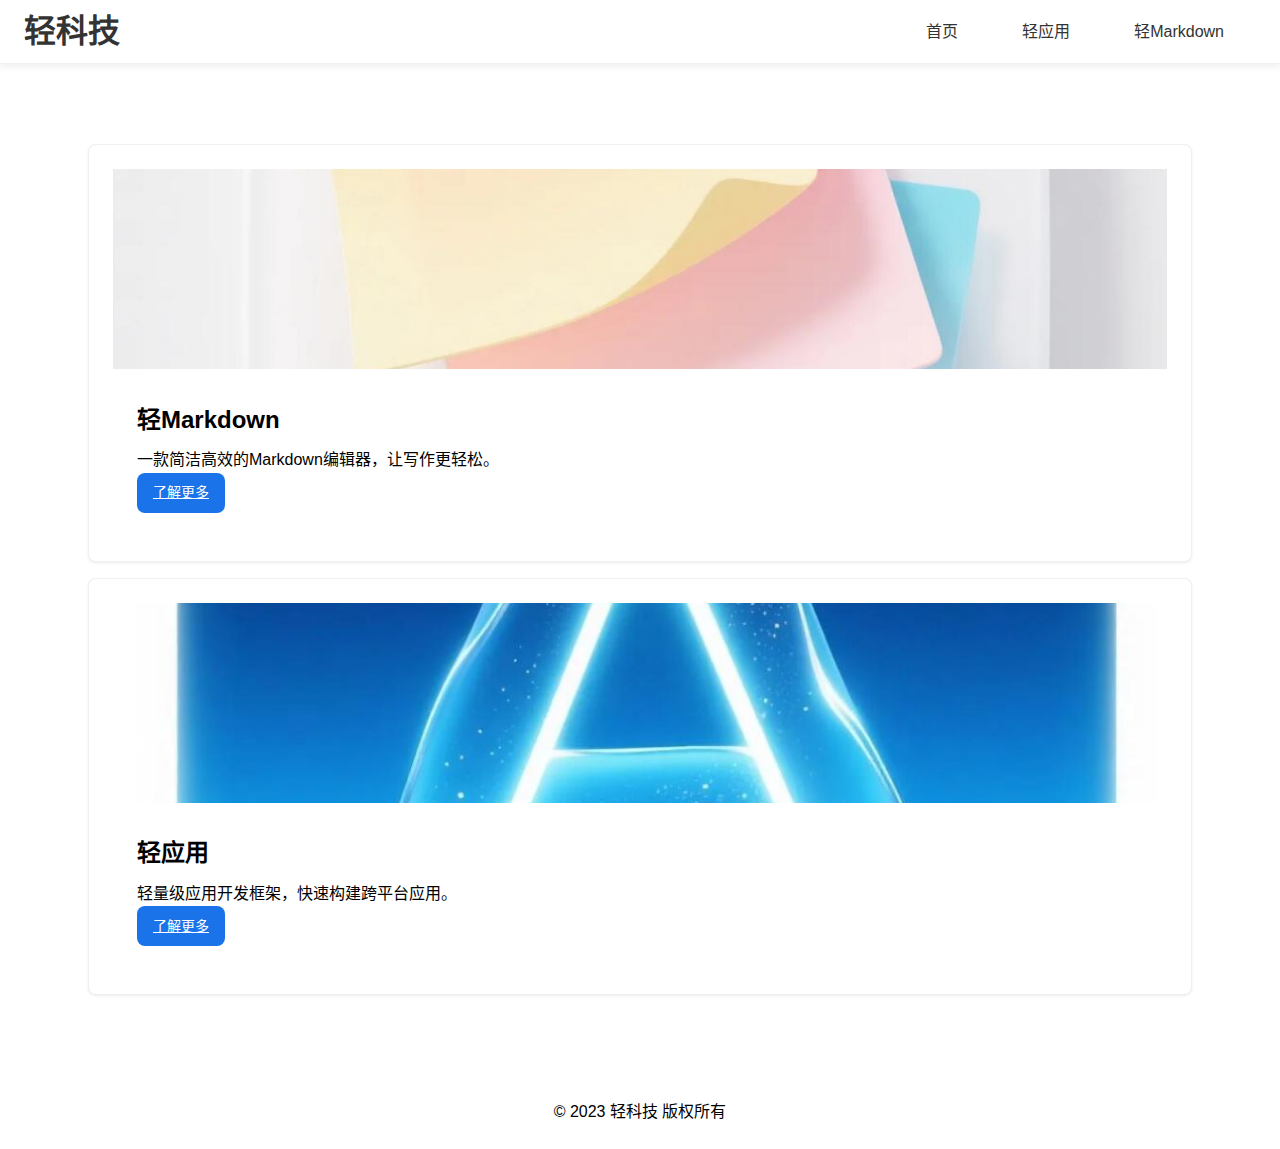
<file: index.html>
<!DOCTYPE html>
<html lang="zh-CN">
<head>
    <meta charset="UTF-8">
    <meta name="viewport" content="width=device-width, initial-scale=1.0">
    <title>轻科技产品</title>
    <link rel="stylesheet" href="styles.css">
</head>
<body>
    <header>
        <h1>轻科技</h1>
        <nav>
            <a href="index.html">首页</a>
            <a href="light-app.html">轻应用</a>
            <a href="light-markdown.html">轻Markdown</a>
        </nav>
    </header>

    <div class="container">
        <div class="product-card">
            <img src="Notes.ico" alt="轻Markdown">
            <div class="product-info">
                <h2>轻Markdown</h2>
                <p>一款简洁高效的Markdown编辑器，让写作更轻松。</p>
                <a href="light-markdown.html" class="btn">了解更多</a>
            </div>
        </div>

        <div class="product-card">
            <img src="APP.ico" alt="轻应用">
            <div class="product-info">
                <h2>轻应用</h2>
                <p>轻量级应用开发框架，快速构建跨平台应用。</p>
                <a href="light-app.html" class="btn">了解更多</a>
            </div>
        </div>
    </div>

    <footer>
        <p>&copy; 2023 轻科技 版权所有</p>
    </footer>
</body>
</html>
</file>
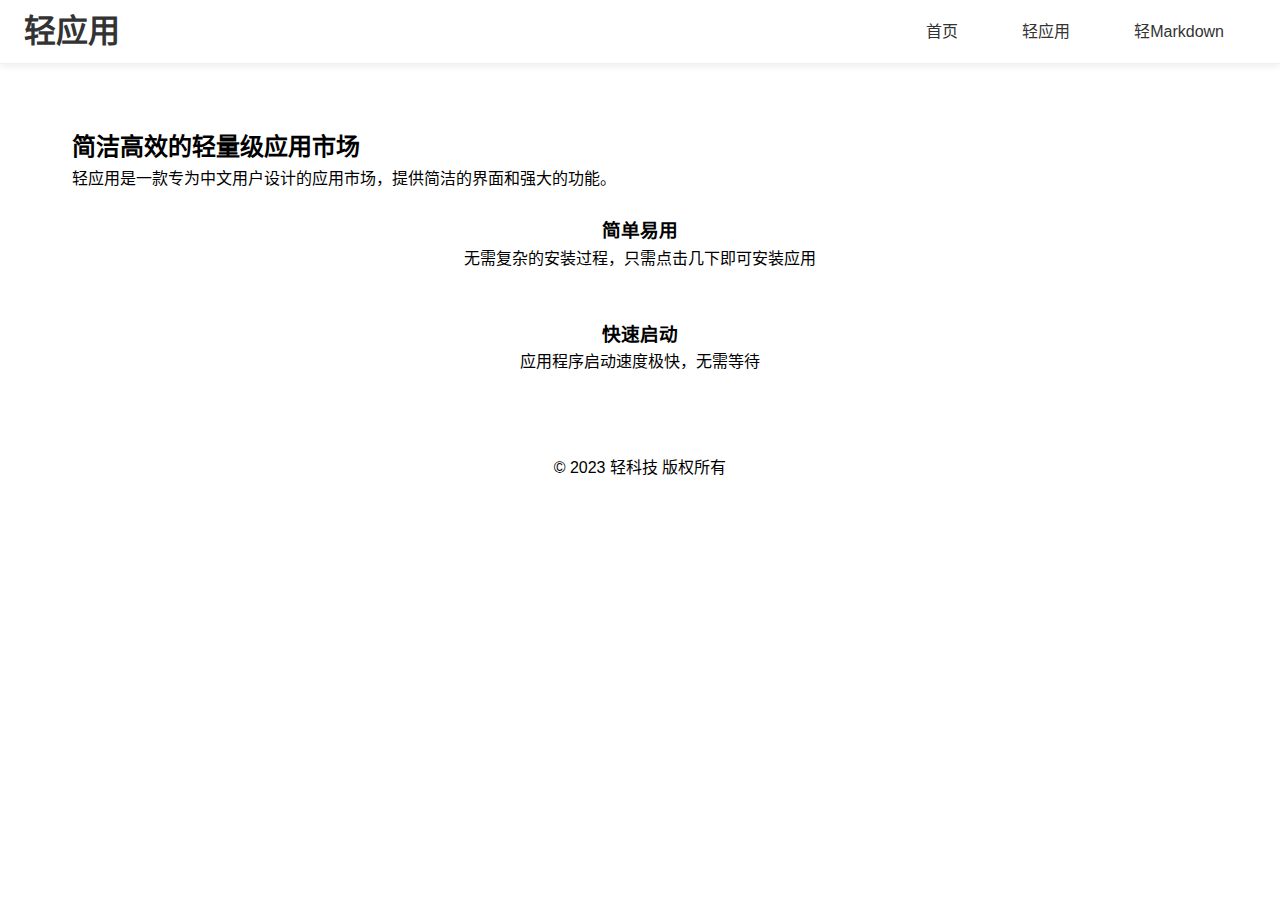
<file: light-app.html>
<!DOCTYPE html>
<html lang="zh-CN">
<head>
    <meta charset="UTF-8">
    <meta name="viewport" content="width=device-width, initial-scale=1.0">
    <title>轻应用 - 轻科技</title>
    <link rel="stylesheet" href="styles.css">
</head>
<body>
    <header>
        <h1>轻应用</h1>
        <nav>
            <a href="index.html">首页</a>
            <a href="light-app.html">轻应用</a>
            <a href="light-markdown.html">轻Markdown</a>
        </nav>
    </header>
    <div class="container">
        <div class="product-hero">
            <div>
                <h2>简洁高效的轻量级应用市场</h2>
                <p>轻应用是一款专为中文用户设计的应用市场，提供简洁的界面和强大的功能。</p>
            </div>
            <div class="feature">
            <h3>简单易用</h3>
            <p>无需复杂的安装过程，只需点击几下即可安装应用</p>
         </div>
        <div class="feature">
            <h3>快速启动</h3>
            <p>应用程序启动速度极快，无需等待</p>
        </div>
    </div>

    <footer>
        <p>&copy; 2023 轻科技 版权所有</p>
    </footer>
</body>
</html>
</file>
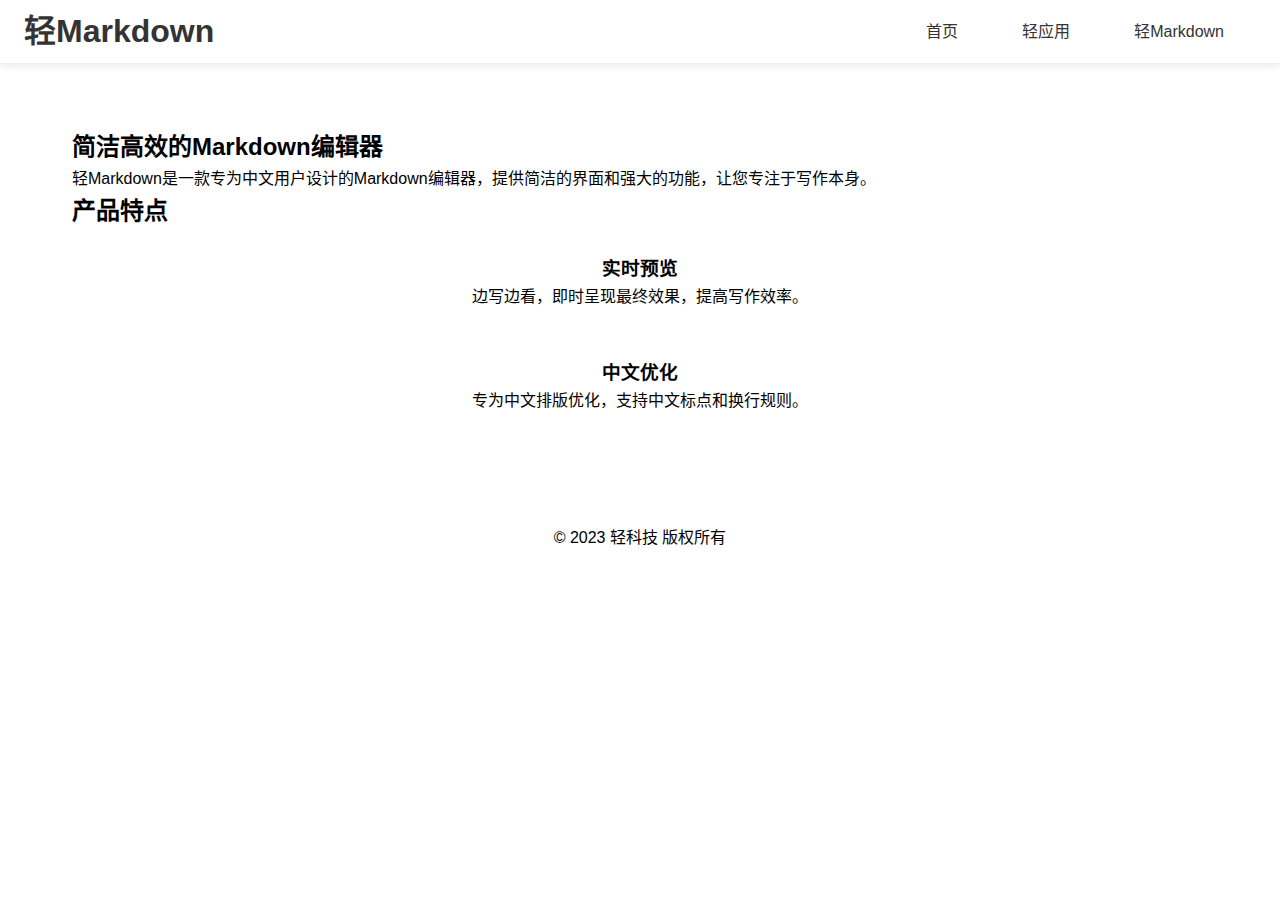
<file: light-markdown.html>
<!DOCTYPE html>
<html lang="zh-CN">
<head>
    <meta charset="UTF-8">
    <meta name="viewport" content="width=device-width, initial-scale=1.0">
    <title>轻Markdown - 轻科技</title>
    <link rel="stylesheet" href="styles.css">
</head>
<body>
    <header>
        <h1>轻Markdown</h1>
        <nav>
            <a href="index.html">首页</a>
            <a href="light-app.html">轻应用</a>
            <a href="light-markdown.html">轻Markdown</a>
        </nav>
    </header>

    <div class="container">
        <div class="product-hero">
            <div>
                <h2>简洁高效的Markdown编辑器</h2>
                <p>轻Markdown是一款专为中文用户设计的Markdown编辑器，提供简洁的界面和强大的功能，让您专注于写作本身。</p>
            </div>
        </div>

        <h2>产品特点</h2>
        <div class="features">
            <div class="feature">
                <h3>实时预览</h3>
                <p>边写边看，即时呈现最终效果，提高写作效率。</p>
            </div>
            <div class="feature">
                <h3>中文优化</h3>
                <p>专为中文排版优化，支持中文标点和换行规则。</p>
            </div>
        </div>
    </div>

    <footer>
        <p>&copy; 2023 轻科技 版权所有</p>
    </footer>
</body>
</html>
</file>
<file: styles.css>
/* 全局样式 */
:root {
  --primary-color: #1a73e8;
  --secondary-color: #0d47a1;
  --text-color: #333;
  --light-text: #fff;
  --bg-color: #f8f9fa;
  --card-bg: #fff;
  --shadow-sm: 0 1px 3px rgba(0, 0, 0, 0.08);
  --shadow-md: 0 4px 12px rgba(0, 0, 0, 0.1);
  --shadow-lg: 0 8px 24px rgba(0, 0, 0, 0.12);
  --border-radius: 8px;
  --glass-effect: rgba(255, 255, 255, 0.25);
  --header-height: 64px;
  --sidebar-width: 240px;
}

* {
    margin: 0;
    padding: 0;
    box-sizing: border-box;
}

body {
    font-family: 'Segoe UI', 'Microsoft YaHei', sans-serif;
    line-height: 1.6;
    color: var(--text-dark);
    background-color: var(--light-color);
}

/* 导航栏 */
header {
  background: #fff;
  color: var(--text-color);
  height: var(--header-height);
  display: flex;
  align-items: center;
  justify-content: space-between;
  padding: 0 24px;
  box-shadow: 0 2px 8px rgba(0, 0, 0, 0.08);
  border-bottom: 1px solid rgba(0, 0, 0, 0.06);
}

nav {
    background-color: var(--dark-color);
    padding: 1rem;
    display: flex;
    justify-content: center;
    gap: 2rem;
}

nav a {
    color: var(--text-light);
    text-decoration: none;
    font-weight: 500;
    padding: 0.5rem 1rem;
    border-radius: 4px;
    transition: var(--transition);
}

nav a:hover {
    background-color: var(--accent-color);
    transform: translateY(-2px);
}

/* 主要内容 */
.container {
    max-width: 1200px;
    margin: 2rem auto;
    padding: 2rem;
    background: white;
    border-radius: 8px;
    box-shadow: var(--shadow);
}

/* 产品卡片 */
.product-card {
  background: var(--card-bg);
  border-radius: var(--border-radius);
  padding: 24px;
  margin: 16px;
  box-shadow: var(--shadow-sm);
  border: 1px solid rgba(0, 0, 0, 0.06);
  transition: all 0.3s cubic-bezier(0.645, 0.045, 0.355, 1);
}

.product-card:hover {
    transform: translateY(-10px) scale(1.02);
    box-shadow: var(--shadow-lg);
    background: rgba(255, 255, 255, 0.95);
}

.product-card img {
    width: 100%;
    height: 200px;
    object-fit: cover;
}

.product-info {
    padding: 1.5rem;
}

.product-info h2 {
    color: var(--dark-color);
    margin-bottom: 0.5rem;
}
#features {
    padding: 3rem 0;
}

.feature-grid {
    display: grid;
    grid-template-columns: repeat(auto-fit, minmax(300px, 1fr));
    gap: 2rem;
    margin-top: 2rem;
}

.feature, .doc-section {
    text-align: center;
    padding: 1.5rem;
    border-radius: 8px;
    background-color: var(--light-gray);
    transition: transform 0.3s ease;
}

.feature:hover, .doc-section:hover {
    transform: translateY(-5px);
}

.feature .icon, .doc-section .icon {
    font-size: 2.5rem;
    margin-bottom: 1rem;
}
/* 按钮 */
.btn {
  display: inline-flex;
  align-items: center;
  justify-content: center;
  padding: 8px 16px;
  height: 40px;
  background: var(--primary-color);
  color: var(--light-text);
  border: none;
  border-radius: var(--border-radius);
  cursor: pointer;
  transition: all 0.3s cubic-bezier(0.645, 0.045, 0.355, 1);
  box-shadow: none;
  font-weight: 500;
  font-size: 14px;
}

.btn:hover {
    background: var(--secondary-color);
    transform: translateY(-2px);
    box-shadow: 0 5px 15px rgba(67, 97, 238, 0.4);
}

.btn::after {
    content: '';
    position: absolute;
    top: 50%;
    left: 50%;
    width: 5px;
    height: 5px;
    background: rgba(255, 255, 255, 0.5);
    opacity: 0;
    border-radius: 100%;
    transform: scale(1, 1) translate(-50%, -50%);
    transform-origin: 50% 50%;
}

.btn:focus:not(:active)::after {
    animation: ripple 1s ease-out;
}

/* 页脚 */
footer {
    background-color: var(--dark-color);
    color: var(--text-light);
    text-align: center;
    padding: 1.5rem;
    margin-top: 2rem;
}

/* 动画 */
@keyframes ripple {
    0% {
        transform: scale(0, 0);
        opacity: 0.5;
    }
    100% {
        transform: scale(20, 20);
        opacity: 0;
    }
}

/* 响应式设计 */
@media (max-width: 768px) {
    .container {
        padding: 1rem;
    }
    
    .product-hero {
        flex-direction: column;
    }
    
    .product-hero img {
        margin-right: 0;
        margin-bottom: 1rem;
    }
}
</file>
